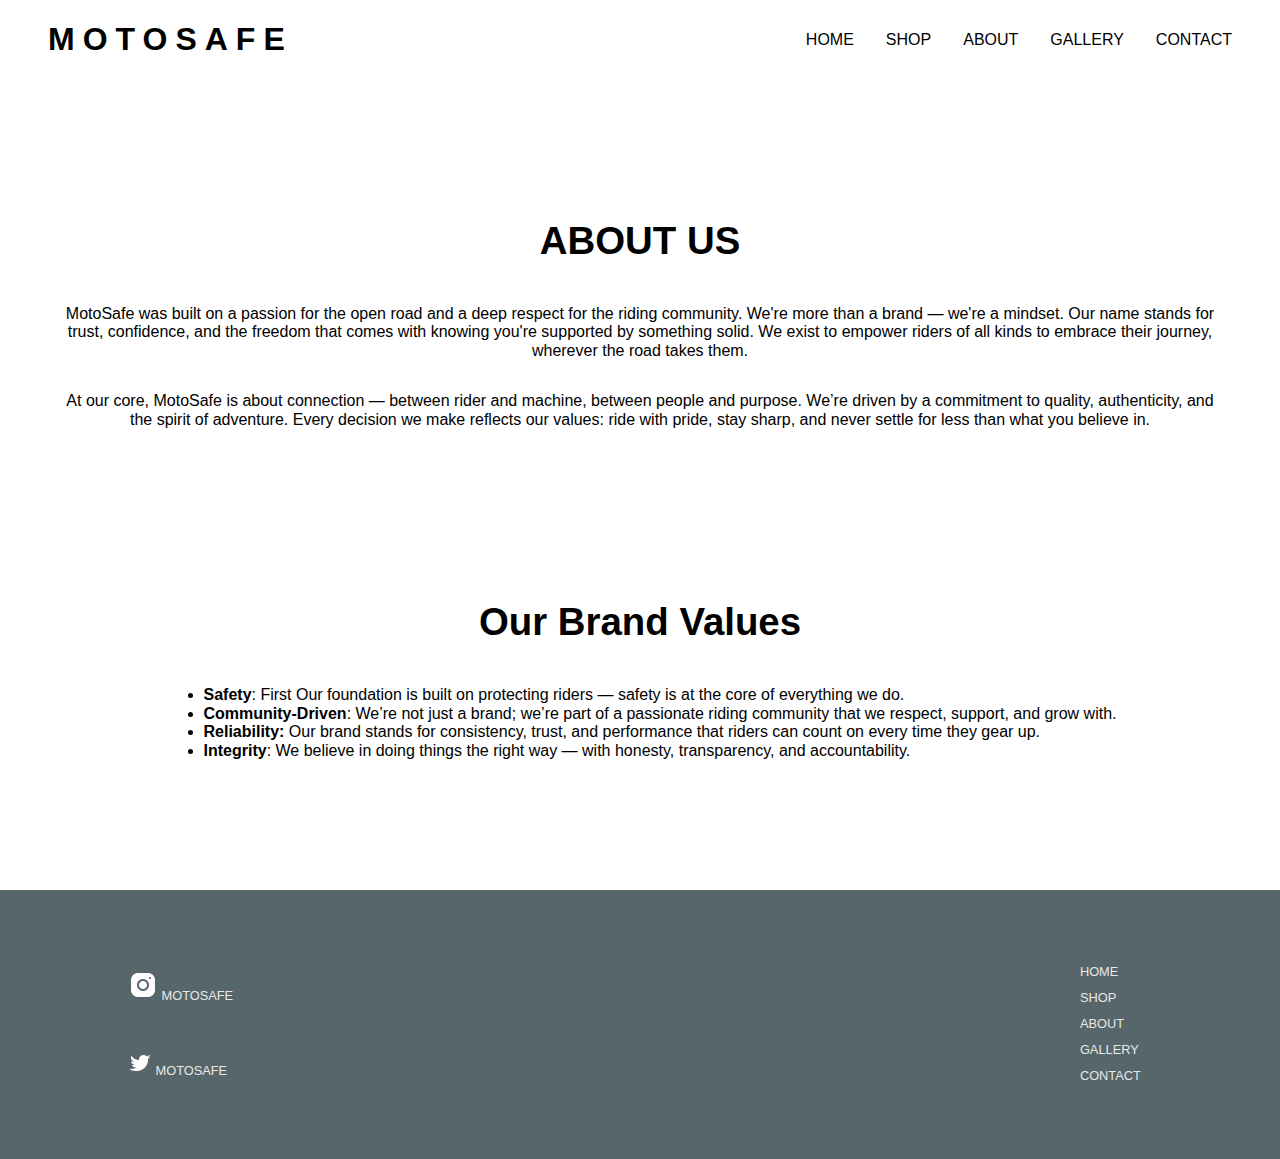
<file: about.html>
<!DOCTYPE html>
<html lang="en">
  <head>
    <meta charset="UTF-8" />
    <meta name="viewport" content="width=device-width, initial-scale=1.0" />
    <link rel="stylesheet" href="normalise.css" />
    <link rel="stylesheet" href="style.css" />
    <link rel="shortcut icon" href="icons8-exhaust.png" type="image/x-icon" />
    <title>About Us - MotoSafe</title>
  </head>
  <body>
    <nav class="nav-bar">
      <h1 class="name"><a href="index.html">MOTOSAFE</a></h1>
      <ul class="links">
        <li><a href="index.html">HOME</a></li>
        <li><a href="shop.html">SHOP</a></li>
        <li><a href="about.html">ABOUT</a></li>
        <li><a href="gallery.html">GALLERY</a></li>
        <li><a href="contact.html">CONTACT</a></li>
      </ul>
    </nav>
    <main class="about">
      <article>
        <h1>ABOUT US</h1>
        <p>
          MotoSafe was built on a passion for the open road and a deep respect
          for the riding community. We're more than a brand — we're a mindset.
          Our name stands for trust, confidence, and the freedom that comes with
          knowing you're supported by something solid. We exist to empower
          riders of all kinds to embrace their journey, wherever the road takes
          them.
        </p>
        <p>
          At our core, MotoSafe is about connection — between rider and machine,
          between people and purpose. We’re driven by a commitment to quality,
          authenticity, and the spirit of adventure. Every decision we make
          reflects our values: ride with pride, stay sharp, and never settle for
          less than what you believe in.
        </p>
      </article>
      <article>
        <h1>Our Brand Values</h1>
        <ul>
          <li>
            <strong>Safety</strong>: First Our foundation is built on protecting
            riders — safety is at the core of everything we do.
          </li>
          <li>
            <strong>Community-Driven</strong>: We’re not just a brand; we’re
            part of a passionate riding community that we respect, support, and
            grow with.
          </li>
          <li>
            <strong>Reliability:</strong> Our brand stands for consistency,
            trust, and performance that riders can count on every time they gear
            up.
          </li>
          <li>
            <strong>Integrity</strong>: We believe in doing things the right way
            — with honesty, transparency, and accountability.
          </li>
        </ul>
      </article>
    </main>
    <footer>
      <div class="media-container">
        <span>
          <img src="icon8s-instagram.png" alt="" />
          <p>MOTOSAFE</p>
        </span>
        <span
          ><img src="icon8s-twitter.png" alt="" />
          <p>MOTOSAFE</p>
        </span>
      </div>
      <div>
        <ul class="footer-links">
          <li><a href="index.html">HOME</a></li>
          <li><a href="shop.html">SHOP</a></li>
          <li><a href="about.html">ABOUT</a></li>
          <li><a href="gallery.html">GALLERY</a></li>
          <li><a href="contact.html">CONTACT</a></li>
        </ul>
      </div>
    </footer>
  </body>
</html>
</file>
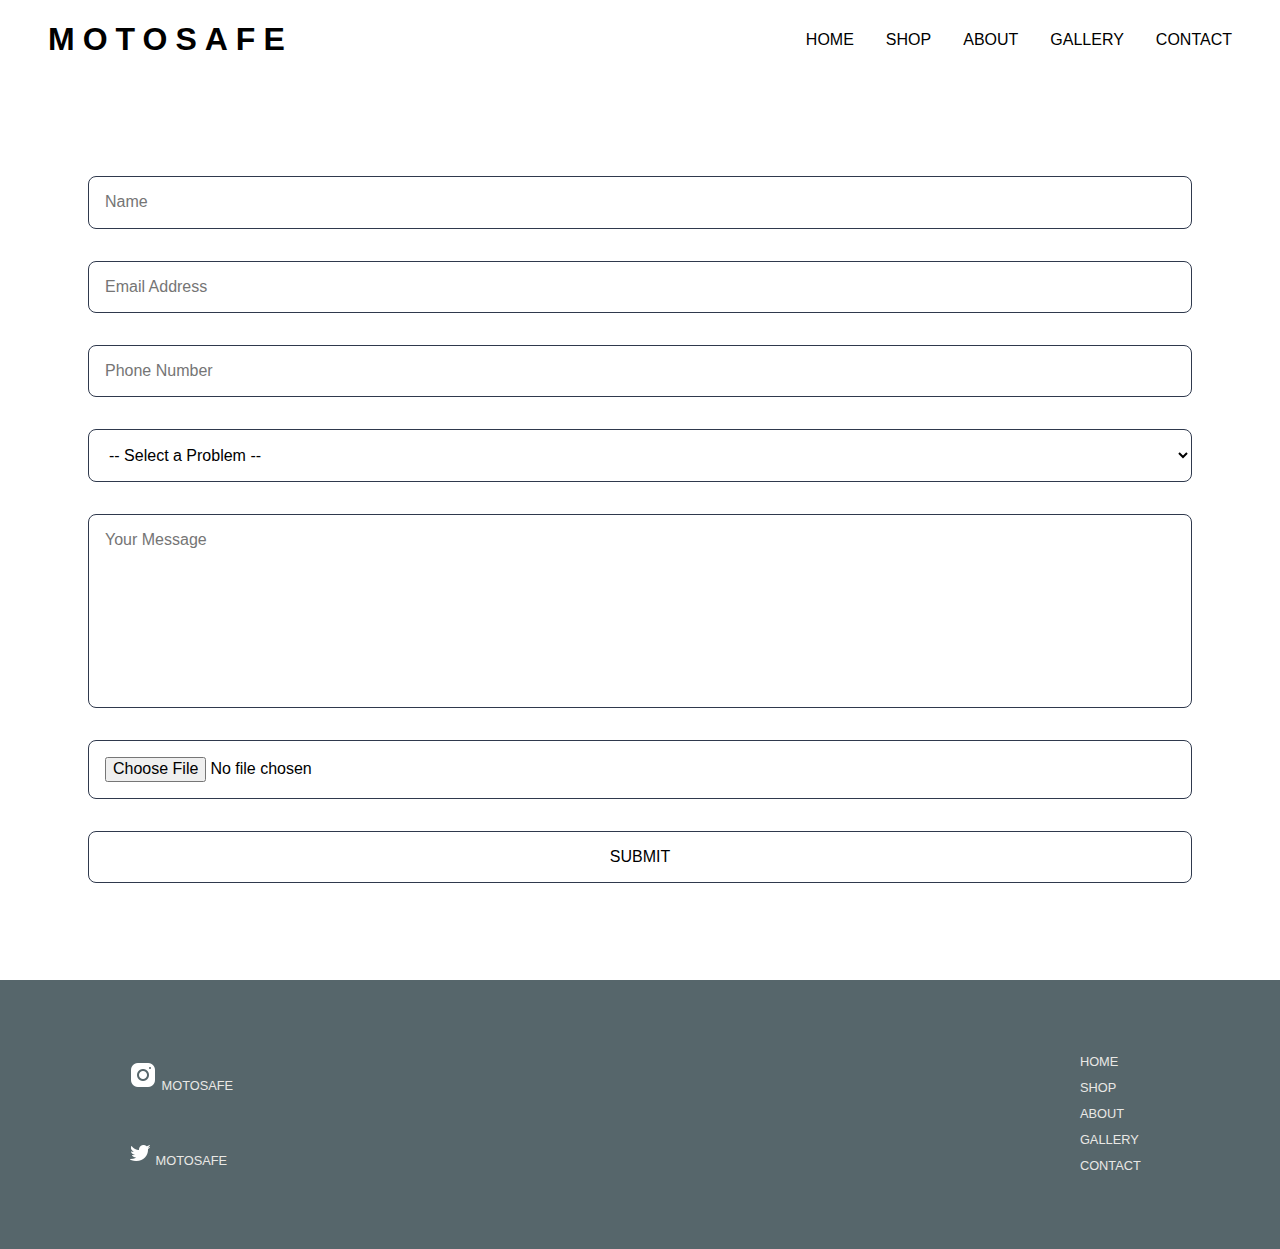
<file: contact.html>
<!DOCTYPE html>
<html lang="en">
  <head>
    <meta charset="UTF-8" />
    <meta name="viewport" content="width=device-width, initial-scale=1.0" />
    <link rel="stylesheet" href="normalise.css" />
    <link rel="stylesheet" href="style.css" />
    <link rel="shortcut icon" href="icons8-exhaust.png" type="image/x-icon" />
    <title>Contact - MotoSafe</title>
  </head>
  <body>
    <nav class="nav-bar">
      <h1 class="name"><a href="index.html">MOTOSAFE</a></h1>
      <ul class="links">
        <li><a href="index.html">HOME</a></li>
        <li><a href="shop.html">SHOP</a></li>
        <li><a href="about.html">ABOUT</a></li>
        <li><a href="gallery.html">GALLERY</a></li>
        <li><a href="contact.html">CONTACT</a></li>
      </ul>
    </nav>
    <main class="contact">
      <form >
        <input type="text" placeholder="Name" />
        <input type="email" placeholder="Email Address" />
        <input type="tel" placeholder="Phone Number" />
        <select name="options" id="">
          <option value="" selected disabled>-- Select a Problem --</option>
          <option value="damage">Product was damaged on arrive</option>
          <option value="tracking">Problem with tracking order</option>
          <option value="address">Order was deliverd to wrong address</option>
          <option value="other">Other</option>
        </select>
        <textarea type="text" placeholder="Your Message" class="Message"></textarea>
        <input type="file">
        <button class="submit-btn">SUBMIT</button>
      </form>
    </main>
    <footer>
      <div class="media-container">
        <span>
          <img src="icon8s-instagram.png" alt="" />
          <p>MOTOSAFE</p>
        </span>
        <span
          ><img src="icon8s-twitter.png" alt="" />
          <p>MOTOSAFE</p>
        </span>
      </div>
      <div>
        <ul class="footer-links">
          <li><a href="index.html">HOME</a></li>
          <li><a href="shop.html">SHOP</a></li>
          <li><a href="about.html">ABOUT</a></li>
          <li><a href="gallery.html">GALLERY</a></li>
          <li><a href="contact.html">CONTACT</a></li>
        </ul>
      </div>
    </footer>
  </body>
</html>
</file>
<file: style.css>
:root {
  --plat: #e9e8e5;
  --payGrey: #56666b;
  --black: #000000;
  --red: #7c0817;
  --charBlue: #2f394d;
}

body {
  font-family: Verdana, Geneva, Tahoma, sans-serif;
}

/* Nav Bar */
.nav-bar {
  display: flex;
  justify-content: space-between;
  margin: 0 3rem;
  align-items: center;
  h1 {
    letter-spacing: 0.5rem;
    cursor: pointer;
    user-select: none;
  }
  a {
    text-decoration: none;
    color: var(--black);
  }
  a:hover {
    text-decoration: underline;
    color: var(--charBlue);
  }
  .links {
    list-style: none;
    display: flex;
    gap: 2rem;
    a {
      color: var(--black);
      text-decoration: none;
      font-size: 1rem;
    }
    a:hover {
      text-decoration: underline;
      color: var(--charBlue);
    }
  }
}

/* Footer */

footer {
  margin-top: auto;
  width: 100%;
  background-color: var(--payGrey);
  display: flex;
  justify-content: space-between;
  align-content: center;
  font-size: 0.8rem;
  div {
    padding: 2rem;
    margin: auto 3rem;
    span {
      margin: 3rem;
      display: flex;
      flex-direction: column;
      display: block;
      justify-items: center;
      align-content: center;
      p {
        display: inline;
        color: var(--plat);
        cursor: pointer;
      }
      p:hover {
        text-decoration: underline;
        color: var(--red);
      }
    }
    .footer-links {
      list-style: none;
      li {
        margin: 0.7rem;
      }
      a {
        margin: 0 3rem;
        text-decoration: none;
        color: var(--plat);
      }
      a:hover {
        text-decoration: underline;
        color: var(--red);
      }
    }
  }
}

/* Index */

.welcome,
.shopping {
  text-align: center;
  font-size: 4vw;
  margin: 0 auto;
}

.description {
  text-align: center;
}

.banner {
  display: flex;
  flex-wrap: wrap;
  justify-content: center;
  img {
    user-select: none;
    max-width: 30%;
  }
}
.video-container {
  padding: 0;
  margin: 0;
  position: relative;
  z-index: 1;
  video {
    width: 100%;
    height: 30%;
  }
  .shop-btn {
    a {
      text-decoration: none;
      cursor: pointer;
      text-transform: uppercase;
      z-index: 2;
      position: absolute;
      top: 50%;
      left: 50%;
      transform: translate(-50%, -50%);
      border: none;
      background-color: transparent;
      padding: 0;
      color: var(--plat);
      font-weight: bold;
      font-size: 4vw;
      transition: transform 0.3s ease;
      text-align: center;
      mix-blend-mode: luminosity;
      text-shadow: 3px 3px 5px rgba(0, 0, 0, 1);
    }
  }
  .shop-btn > a:hover {
    transform: translate(-50%, -50%) scale(1.4);
    text-decoration: underline;
  }
}

/* Shopping */

.shop-name {
  text-align: center;
  font-size: 4vw;
  margin: 8% auto 5%;
}

.container {
  display: flex;
  flex-wrap: wrap;
  justify-content: space-evenly;
  .item {
    h2 {
      font-size: 80%;
    }
    img {
      width: 100%;
      height: auto;
      cursor: pointer;
    }
  }
}

/* About */

.about {
  height: 90dvh;
  display: flex;
  flex-direction: column;
  justify-content: space-evenly;
  text-align: center;
  h1{
    font-size: 3vw;
  }
  p, li{
    font-size: clamp(1rem, 1vw, 2rem);
  }
  article {
    display: flex;
    flex-direction: column;
    align-items: center;
    margin: 1rem 4rem;
    ul {
      text-align: left;
    }
  }
}



/* Gallery */
.gallery {
  section {
    display: flex;
    flex-wrap: wrap;
    justify-content: space-around;
    margin: 4rem;
    img {
      cursor: pointer;
      filter: grayscale();
      max-width: 18%;
      transition: all 0.38s ease;
    }
    img:hover {
      scale: 120%;
      filter: none;
    }
  }
}
/* Contact */
.contact {
  height: 100vh;
  form {
    display: flex;
    flex-direction: column;
    justify-content: center;
    align-content: center;
    gap: 1rem;
    height: 100vh;
    margin: 0 5rem; ;
    input,
    select,
    textarea,
    .submit-btn {
      padding: 1rem;
      border-radius: 8px;
      border: 1px solid var(--charBlue);
      background-color: transparent;
      margin: 8px;
      user-select: none;
      resize: none;
    }
    .Message {
      min-height: 10rem;
    }

    .submit-btn {
      cursor: pointer;
      transition: all 0.2s ease;
    }
    .submit-btn:hover {
      background-color: var(--charBlue);
      color: var(--plat);
    }
  }
}
</file>
<file: normalise.css>
/*! normalize.css v8.0.1 | MIT License | github.com/necolas/normalize.css */

/* Document
   ========================================================================== */

/**
 * 1. Correct the line height in all browsers.
 * 2. Prevent adjustments of font size after orientation changes in iOS.
 */

html {
  line-height: 1.15; /* 1 */
  -webkit-text-size-adjust: 100%; /* 2 */
}

/* Sections
   ========================================================================== */

/**
 * Remove the margin in all browsers.
 */

body {
  margin: 0;
}

/**
 * Render the `main` element consistently in IE.
 */

main {
  display: block;
}

/**
 * Correct the font size and margin on `h1` elements within `section` and
 * `article` contexts in Chrome, Firefox, and Safari.
 */

h1 {
  font-size: 2em;
  margin: 0.67em 0;
}

/* Grouping content
   ========================================================================== */

/**
 * 1. Add the correct box sizing in Firefox.
 * 2. Show the overflow in Edge and IE.
 */

hr {
  box-sizing: content-box; /* 1 */
  height: 0; /* 1 */
  overflow: visible; /* 2 */
}

/**
 * 1. Correct the inheritance and scaling of font size in all browsers.
 * 2. Correct the odd `em` font sizing in all browsers.
 */

pre {
  font-family: monospace, monospace; /* 1 */
  font-size: 1em; /* 2 */
}

/* Text-level semantics
   ========================================================================== */

/**
 * Remove the gray background on active links in IE 10.
 */

a {
  background-color: transparent;
}

/**
 * 1. Remove the bottom border in Chrome 57-
 * 2. Add the correct text decoration in Chrome, Edge, IE, Opera, and Safari.
 */

abbr[title] {
  border-bottom: none; /* 1 */
  text-decoration: underline; /* 2 */
  text-decoration: underline dotted; /* 2 */
}

/**
 * Add the correct font weight in Chrome, Edge, and Safari.
 */

b,
strong {
  font-weight: bolder;
}

/**
 * 1. Correct the inheritance and scaling of font size in all browsers.
 * 2. Correct the odd `em` font sizing in all browsers.
 */

code,
kbd,
samp {
  font-family: monospace, monospace; /* 1 */
  font-size: 1em; /* 2 */
}

/**
 * Add the correct font size in all browsers.
 */

small {
  font-size: 80%;
}

/**
 * Prevent `sub` and `sup` elements from affecting the line height in
 * all browsers.
 */

sub,
sup {
  font-size: 75%;
  line-height: 0;
  position: relative;
  vertical-align: baseline;
}

sub {
  bottom: -0.25em;
}

sup {
  top: -0.5em;
}

/* Embedded content
   ========================================================================== */

/**
 * Remove the border on images inside links in IE 10.
 */

img {
  border-style: none;
}

/* Forms
   ========================================================================== */

/**
 * 1. Change the font styles in all browsers.
 * 2. Remove the margin in Firefox and Safari.
 */

button,
input,
optgroup,
select,
textarea {
  font-family: inherit; /* 1 */
  font-size: 100%; /* 1 */
  line-height: 1.15; /* 1 */
  margin: 0; /* 2 */
}

/**
 * Show the overflow in IE.
 * 1. Show the overflow in Edge.
 */

button,
input { /* 1 */
  overflow: visible;
}

/**
 * Remove the inheritance of text transform in Edge, Firefox, and IE.
 * 1. Remove the inheritance of text transform in Firefox.
 */

button,
select { /* 1 */
  text-transform: none;
}

/**
 * Correct the inability to style clickable types in iOS and Safari.
 */

button,
[type="button"],
[type="reset"],
[type="submit"] {
  -webkit-appearance: button;
}

/**
 * Remove the inner border and padding in Firefox.
 */

button::-moz-focus-inner,
[type="button"]::-moz-focus-inner,
[type="reset"]::-moz-focus-inner,
[type="submit"]::-moz-focus-inner {
  border-style: none;
  padding: 0;
}

/**
 * Restore the focus styles unset by the previous rule.
 */

button:-moz-focusring,
[type="button"]:-moz-focusring,
[type="reset"]:-moz-focusring,
[type="submit"]:-moz-focusring {
  outline: 1px dotted ButtonText;
}

/**
 * Correct the padding in Firefox.
 */

fieldset {
  padding: 0.35em 0.75em 0.625em;
}

/**
 * 1. Correct the text wrapping in Edge and IE.
 * 2. Correct the color inheritance from `fieldset` elements in IE.
 * 3. Remove the padding so developers are not caught out when they zero out
 *    `fieldset` elements in all browsers.
 */

legend {
  box-sizing: border-box; /* 1 */
  color: inherit; /* 2 */
  display: table; /* 1 */
  max-width: 100%; /* 1 */
  padding: 0; /* 3 */
  white-space: normal; /* 1 */
}

/**
 * Add the correct vertical alignment in Chrome, Firefox, and Opera.
 */

progress {
  vertical-align: baseline;
}

/**
 * Remove the default vertical scrollbar in IE 10+.
 */

textarea {
  overflow: auto;
}

/**
 * 1. Add the correct box sizing in IE 10.
 * 2. Remove the padding in IE 10.
 */

[type="checkbox"],
[type="radio"] {
  box-sizing: border-box; /* 1 */
  padding: 0; /* 2 */
}

/**
 * Correct the cursor style of increment and decrement buttons in Chrome.
 */

[type="number"]::-webkit-inner-spin-button,
[type="number"]::-webkit-outer-spin-button {
  height: auto;
}

/**
 * 1. Correct the odd appearance in Chrome and Safari.
 * 2. Correct the outline style in Safari.
 */

[type="search"] {
  -webkit-appearance: textfield; /* 1 */
  outline-offset: -2px; /* 2 */
}

/**
 * Remove the inner padding in Chrome and Safari on macOS.
 */

[type="search"]::-webkit-search-decoration {
  -webkit-appearance: none;
}

/**
 * 1. Correct the inability to style clickable types in iOS and Safari.
 * 2. Change font properties to `inherit` in Safari.
 */

::-webkit-file-upload-button {
  -webkit-appearance: button; /* 1 */
  font: inherit; /* 2 */
}

/* Interactive
   ========================================================================== */

/*
 * Add the correct display in Edge, IE 10+, and Firefox.
 */

details {
  display: block;
}

/*
 * Add the correct display in all browsers.
 */

summary {
  display: list-item;
}

/* Misc
   ========================================================================== */

/**
 * Add the correct display in IE 10+.
 */

template {
  display: none;
}

/**
 * Add the correct display in IE 10.
 */

[hidden] {
  display: none;
}
</file>
